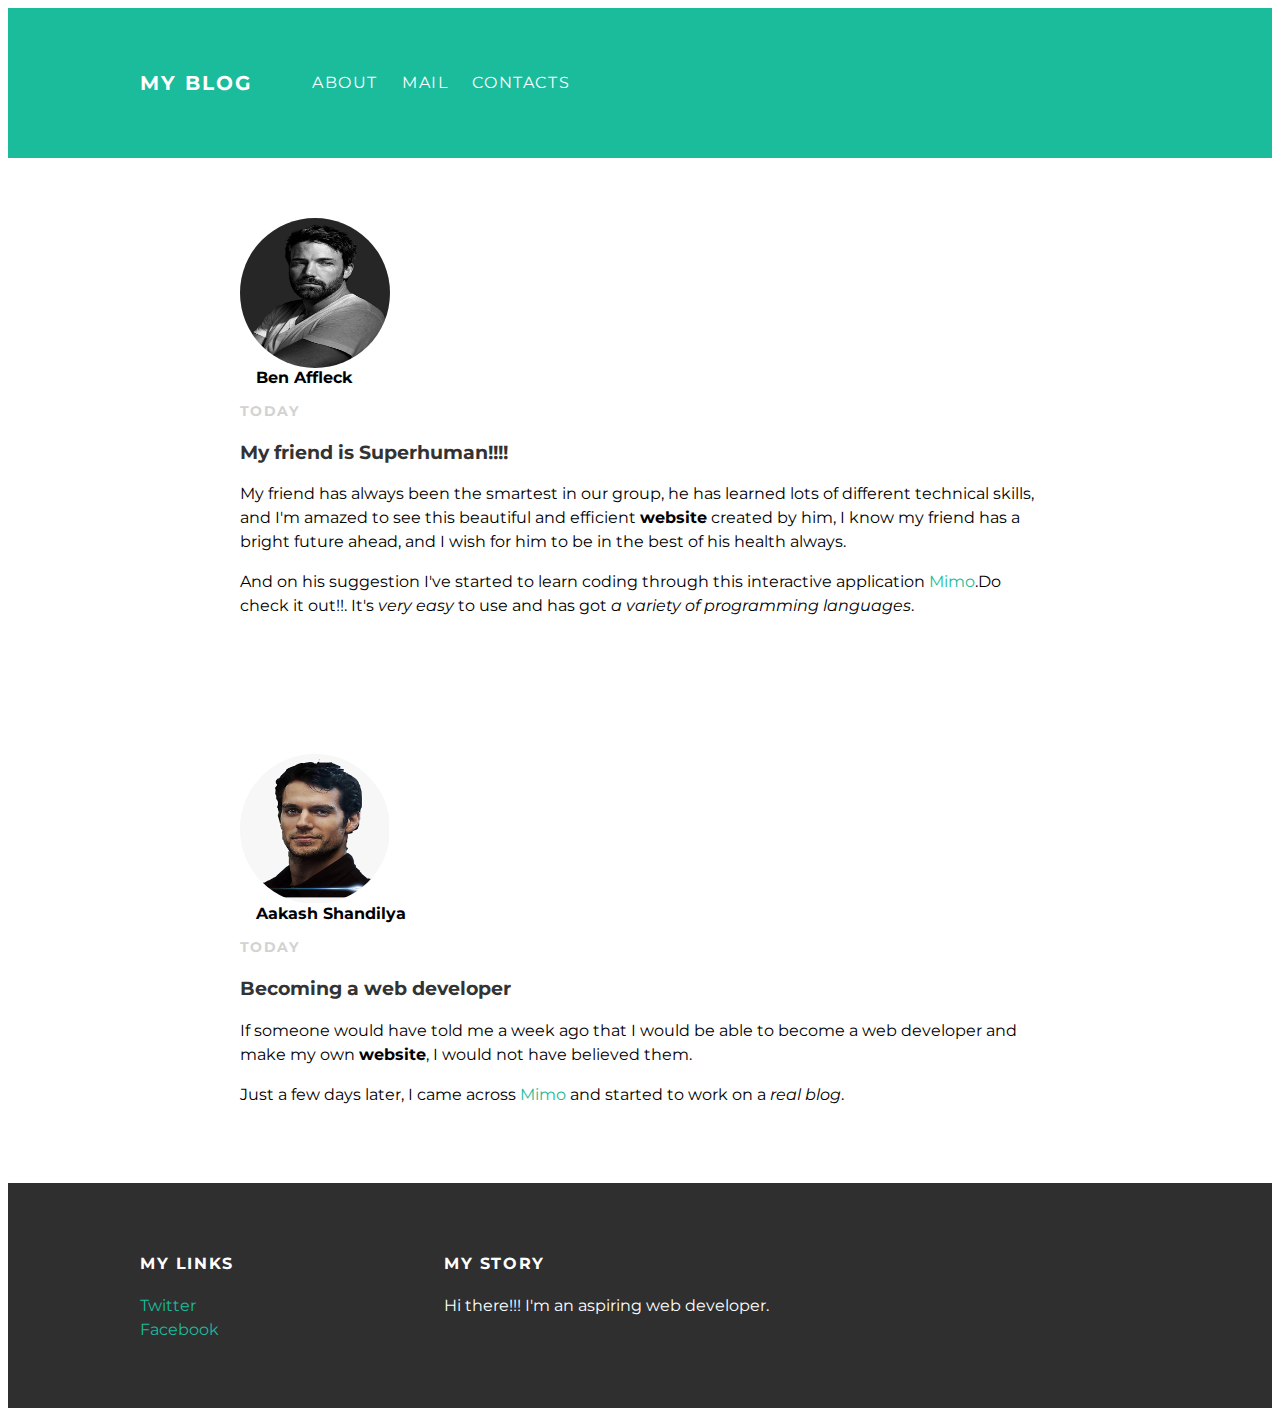
<file: index.html>
<!DOCTYPE html>
<html>
  <head>
    <title>My Blog</title>
    <link rel="stylesheet" type="text/css" href="style.css">
  </head>
  <body>
    <div id="header">
      <div class="container">
        <a id="header-title" href="index.html">My Blog</a>
        <ul id="header-nav" navbar-links>
          <li><a href="about.html">About</a></li>
          <li> <a href="mailto:aakash.05as@gmail.com">Mail</a> </li>
          <li><a href="contact.html">Contacts</a></li>
        </ul>
      </div>
    </div>
    <div id="content">
      <div class="container">
        <div class="post">
          <div class="post-author">
            <img src="friend.png" alt=""><br>
            <span><strong>Ben Affleck</strong></span>
          </div>
          <p class="post-date">Today</p>
          <h3 class="post-title">My friend is Superhuman!!!!</h3>
          <div class="post-content">
            <p>My friend has always been the smartest in our group, he has learned lots of different technical skills, and I'm amazed to see this beautiful and efficient <strong>website</strong> created by him, I know my friend has a bright future ahead, and I wish for him to be in the best of his health always.</p>
            <p>And on his suggestion I've started to learn coding through this interactive application<a href="https://getmimo.com"> Mimo</a>.Do check it out!!. It's <em>very easy</em> to use and has got <em>a variety of programming languages</em>.</p>
          </div>
        </div>
      </div>
      <div class="container">
        <div class="post">
          <div class="post-author">
            <img src="me.png" alt=""><br>
            <span><strong>Aakash Shandilya</strong></span>
          </div>
          <p class="post-date">Today</p>
          <h3 class="post-title">Becoming a web developer</h3>
          <div class="post-content">
            <p>If someone would have told me a week ago that I would be able to become a web developer and make my own <strong>website</strong>, I would not have believed them.</p>
            <p>Just a few days later, I came across<a href="https://getmimo.com"> Mimo</a> and started to work on a <em>real blog</em>.</p>
          </div>
        </div>
      </div>
    </div>
    <div id="footer">
      <div class="container">
        <div class="column">
          <h4>My Links</h4>
          <p>
            <a href="https://twitter.com">Twitter</a>
            <br>
            <a href="https://facebook.com">Facebook</a>
          </p>
        </div>
        <div class="column">
          <h4>My Story</h4>
          <p>Hi there!!! I'm an aspiring web developer.</p>
        </div>
      </div>
    </div>
  </body>
<html>
</file>
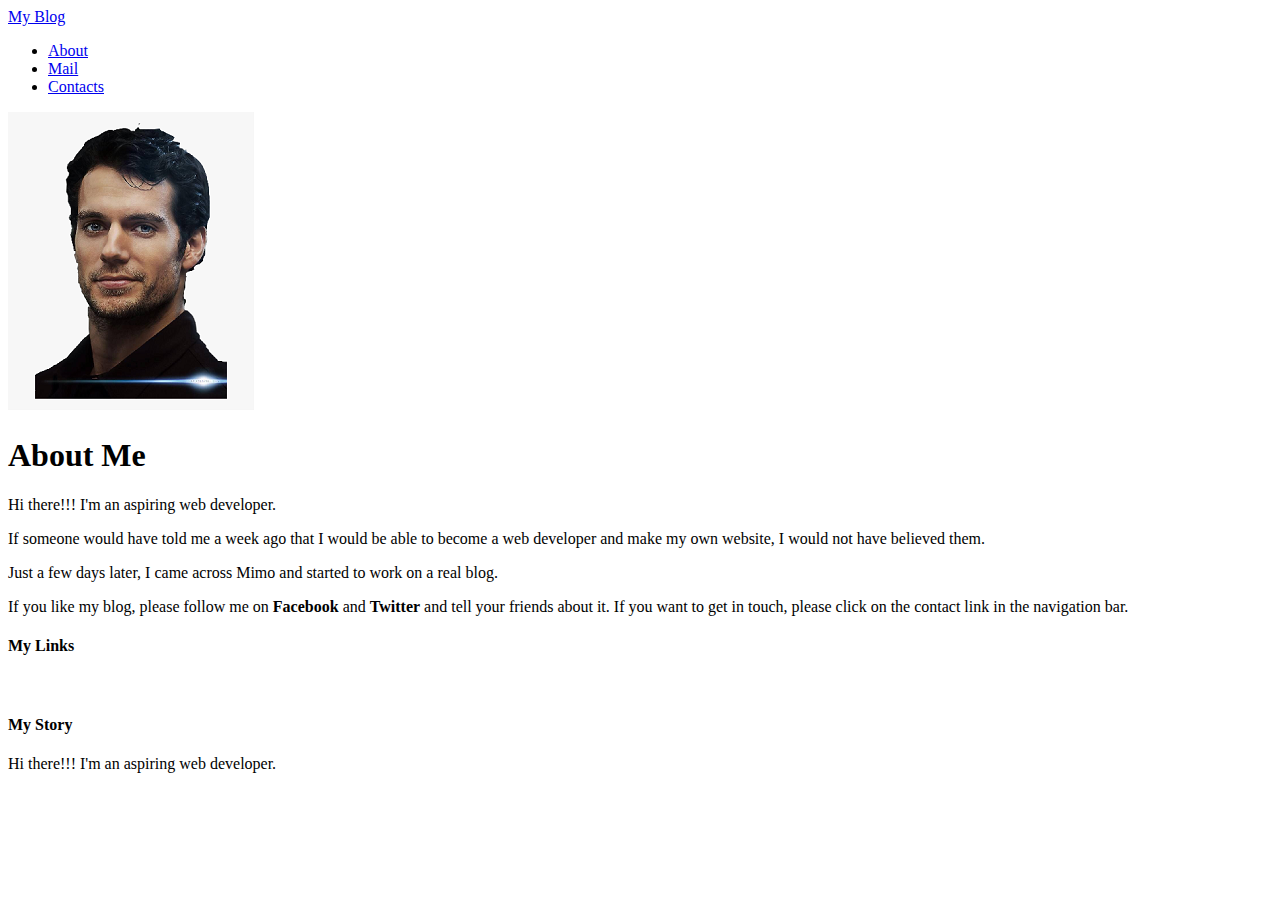
<file: about.html>
<!DOCTYPE html>
<html>
  <head>
    <title>My Blog</title>
  </head>
  <body>
    <div id="header">
      <div class="post-container">
        <a href="index.html">My Blog</a>
        <ul class="navbar-links">
          <li><a href="about.html">About</a></li>
          <li> <a href="mailto:aakash.05as@gmail.com">Mail</a> </li>
          <li><a href="contact.html">Contacts</a></li>
        </ul>
      </div>
    </div>
    <div id="content">
      <div class="post-container">
        <div class="about">
          <div class="about-author">
            <img src="me.png" alt="">
          </div>
          <h1 class="about-title">About Me</h1>
          <div class="about-content">
            <p>Hi there!!! I'm an aspiring web developer.</p>
            <p>If someone would have told me a week ago that I would be able to become a web developer and make my own website, I would not have believed them.</p>
            <p>Just a few days later, I came across Mimo and started to work on a real blog.</p>
            <p>If you like my blog, please follow me on <strong>Facebook</strong> and <strong>Twitter</strong> and tell your friends about it. If you want to get in touch, please click on the contact link in the navigation bar.</p>
          </div><!-- about-content -->
        </div><!-- about -->
      </div><!-- container -->
    </div><!-- content -->
    <div id="footer">
      <div class="container">
        <div class="column">
          <h4>My Links</h4>
          <p>
            <a href="https://twitter.com"></a>
            <br>
            <a href="https://facebook.com"></a>
          </p>
        </div>
        <div class="column">
          <h4>My Story</h4>
          <p>Hi there!!! I'm an aspiring web developer.</p>
        </div>
      </div>
    </div>
  </body>
<html>
</file>
<file: style.css>
@import url(http://fonts.googleapis.com/css?family=Montserrat:400,700);
body{
  color: #555
  margin: 0;

  font-family: 'Montserrat', sans-serif;
}
#header{
  background-color: #1abc9c;
  height: 150px;
  line-height: 150px;
}
#header a{
  color: white;
  text-decoration: none;

  text-transform: uppercase;
  letter-spacing: 0.1em;
}
#header a:hover{
  color: #222
}
#header-title{
  display: block;
  float: left;

  font-size: 20px;
  font-weight: bold;
}
#header-nav{
  display: block;
  float: left;
}
#header-nav li{
  display: inline;
  padding-left: 20px;
}
#header-nav {
  display: block;
  display: right;
  margin-top: 0;
}
.container{
  max-width: 1000px;
  margin: 0 auto;
}
#footer{
  background-color: #2f2f2f;
  padding: 50px 0;
}
.column{
  min-width: 300px;
  display: inline-block;
  vertical-align: top;
}
#footer h4{
  color: white;
  text-transform: uppercase;
  letter-spacing: 0.1em;
}
#footer p{
  color: white;
}
a{
  color: #1abc9c;
  text-decoration: none;
}
a:hover{
  color: #F6A623;
}
.post, .about {
  max-width: 800px;
  margin: 0 auto;
  padding: 60px 0;
}
.post-author img{
  width: 150px;
  height: 150px;
  vertical-align: middle;
}
.post-author span{
  margin-left: 16px;
}
.post-date{
  color: #D2D2D2;

  font-size: 14px;
  font-weight: bold;

  text-transform: uppercase;
  letter-spacing: 0.1em;
}
h1, h2, h3, h4 {
  color:#333;
}
p{
  line-height: 1.5;
}
.align {
  text-align: center;
}
.post-author img, .about-author img{
  border-radius: 50%;
}
.post-container:nth-child(even){
  background-color: #f2f2f2;
}
</file>
